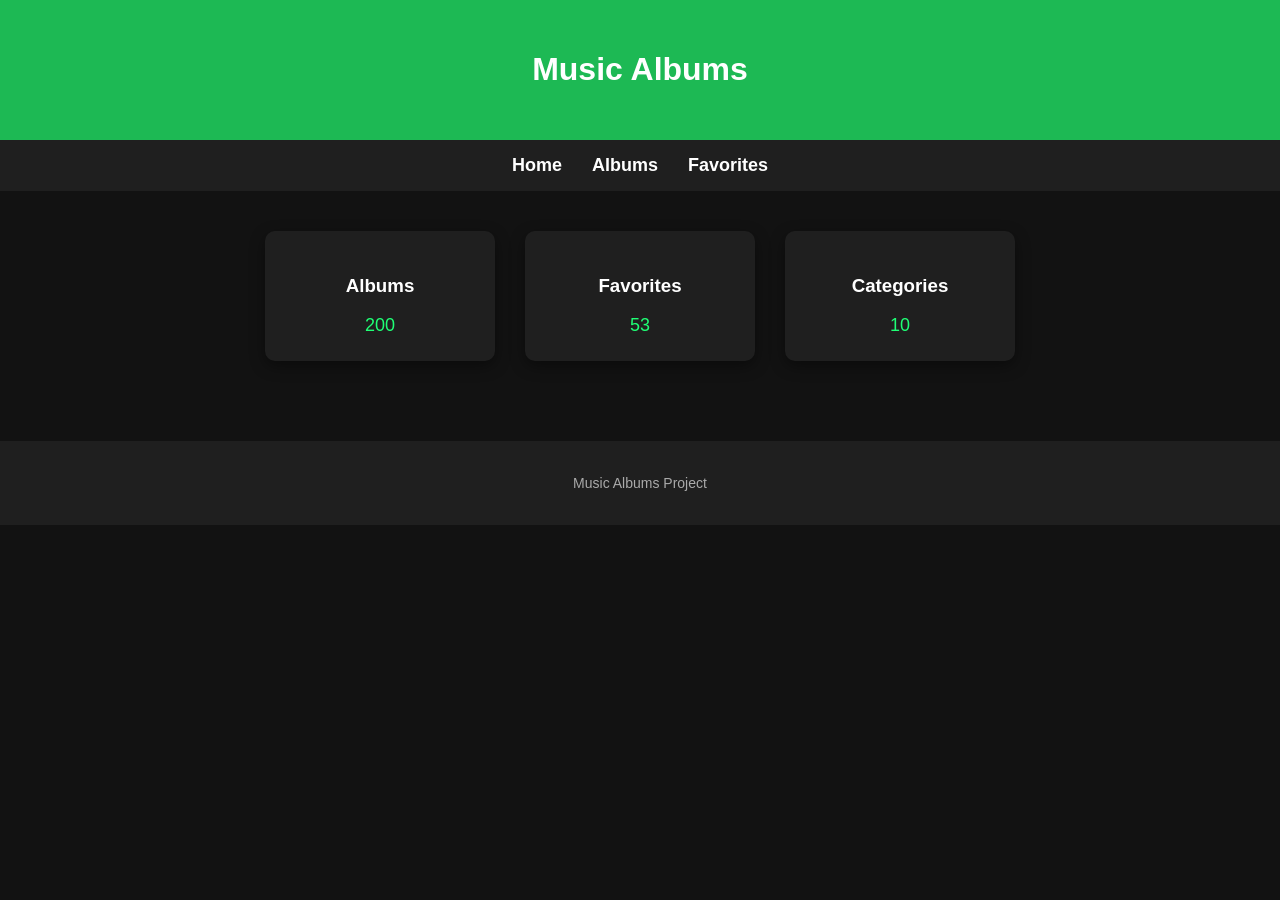
<file: MusicAlbums/MusicAlbums/bin/Debug/net10.0/output/index.html>
<!DOCTYPE html>
<html lang="en">
<head>
    <meta charset="UTF-8">
    <title>Music Albums</title>
    <link rel="stylesheet" href="style.css">
</head>
<body>

<header>
    <h1>Music Albums</h1>
</header>

<nav>
    <a href="index.html">Home</a>
    <a href="items.html">Albums</a>
    <a href="favorites.html">Favorites</a>
</nav>

<main>
    <section>
        
        <div class='stats-container'>
            <div class='stat-box'>
                <h3>Albums</h3>
                <p>200</p>
            </div>
            <div class='stat-box'>
                <h3>Favorites</h3>
                <p>53</p>
            </div>
            <div class='stat-box'>
                <h3>Categories</h3>
                <p>10</p>
            </div>
        </div>
        
    </section>
</main>

<footer>
    <p>Music Albums Project</p>
</footer>

</body>
</html>
</file>
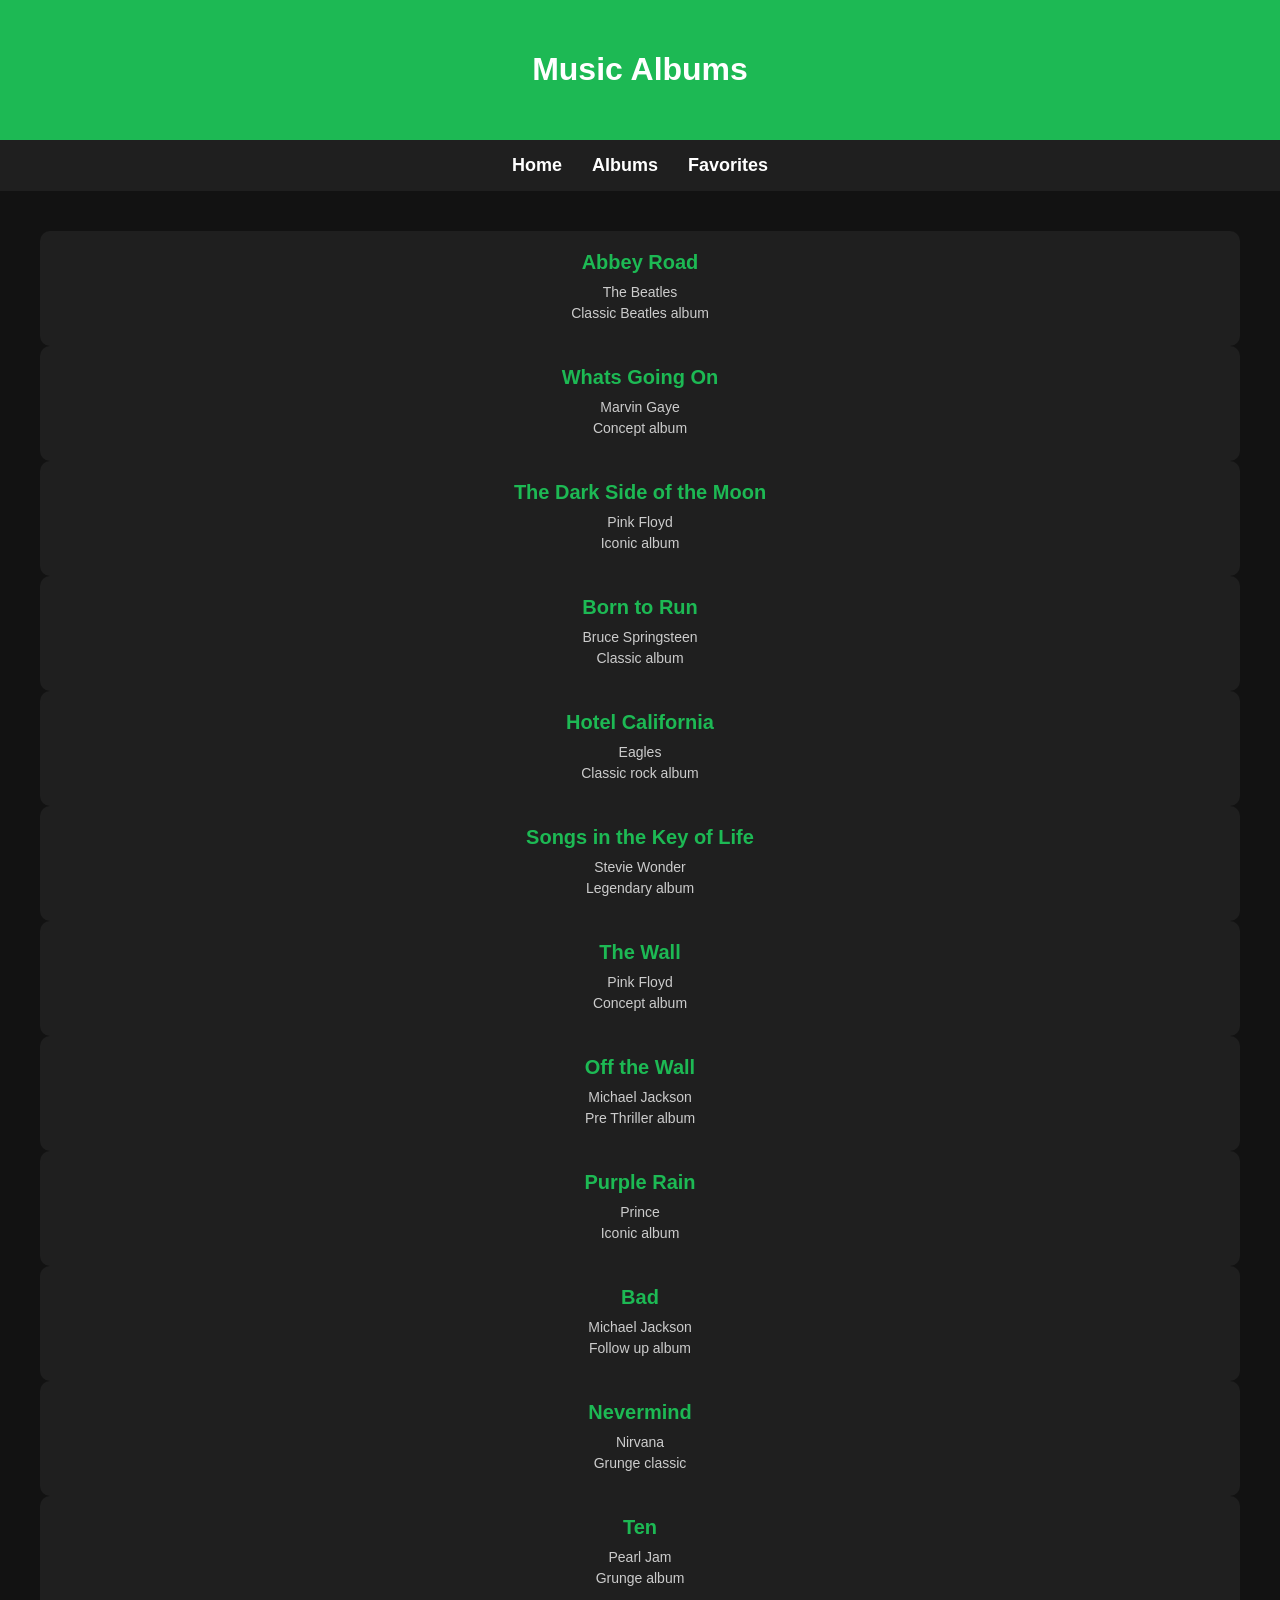
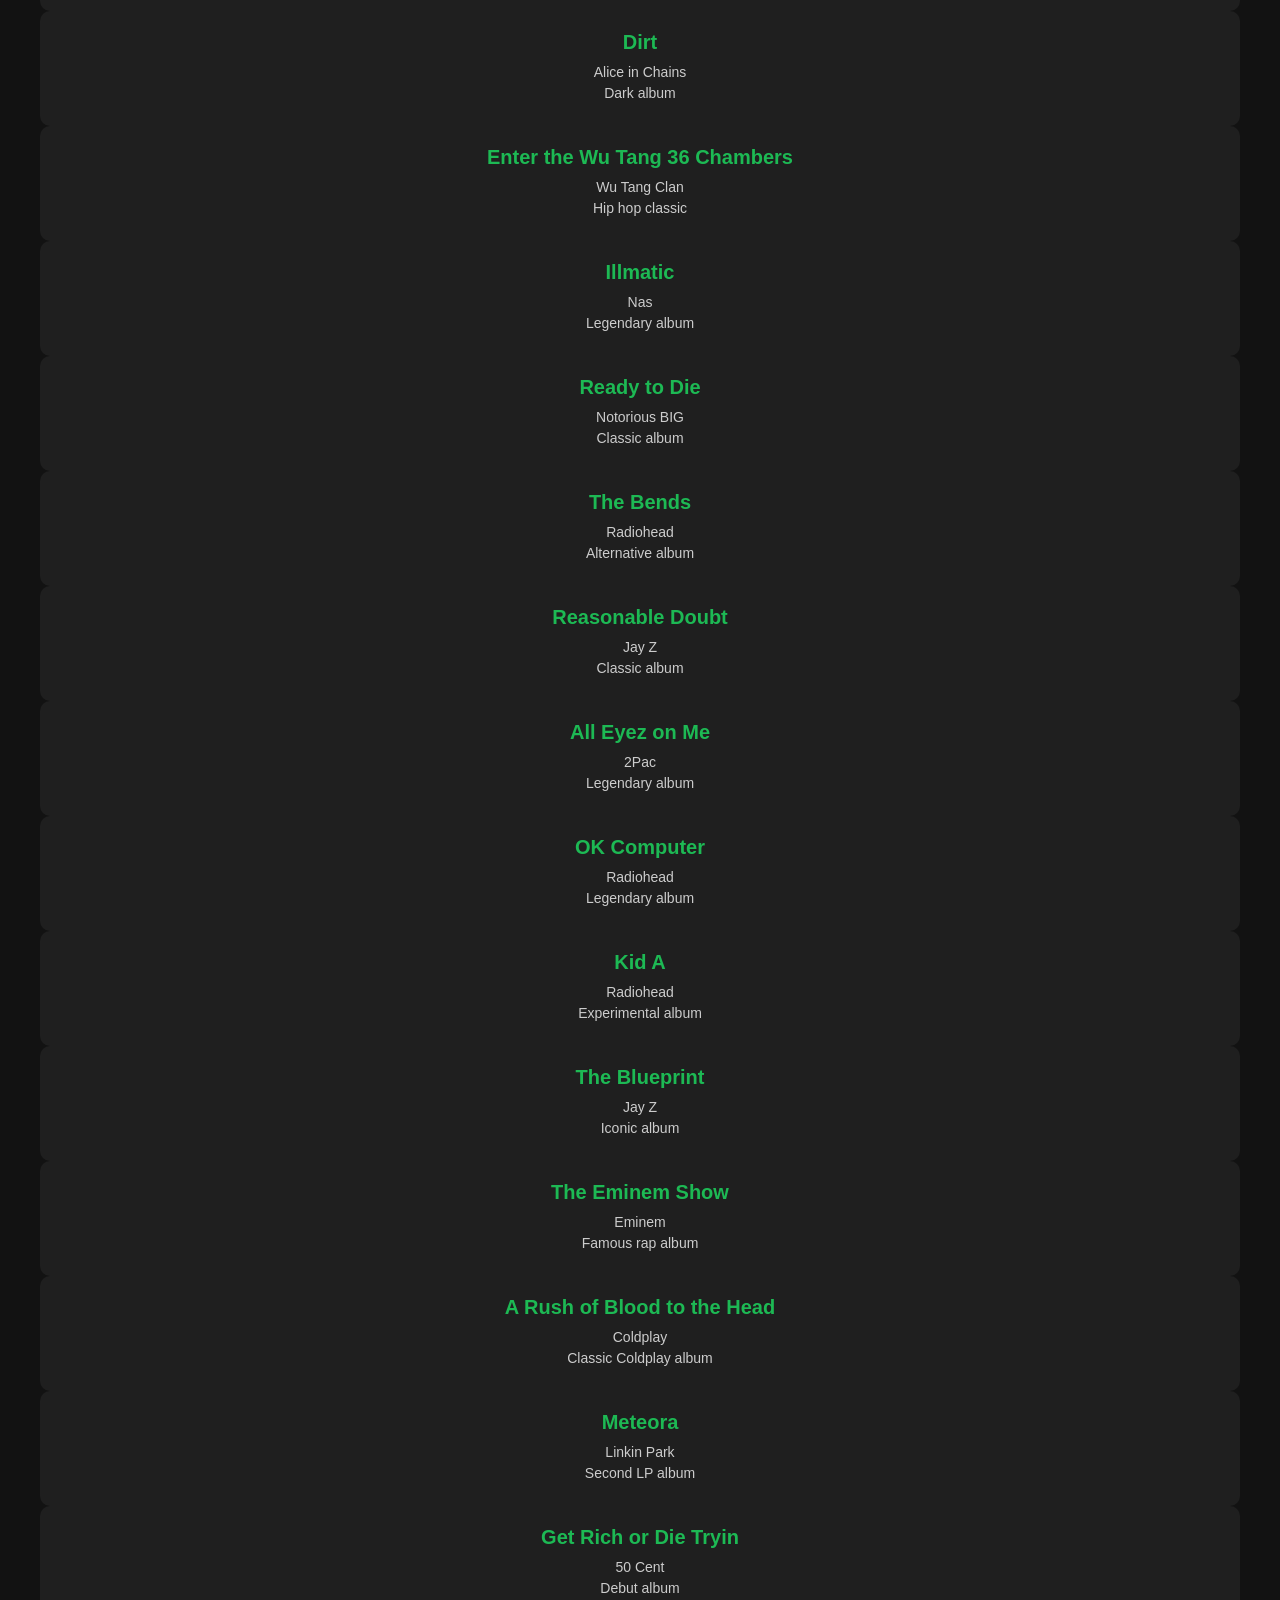
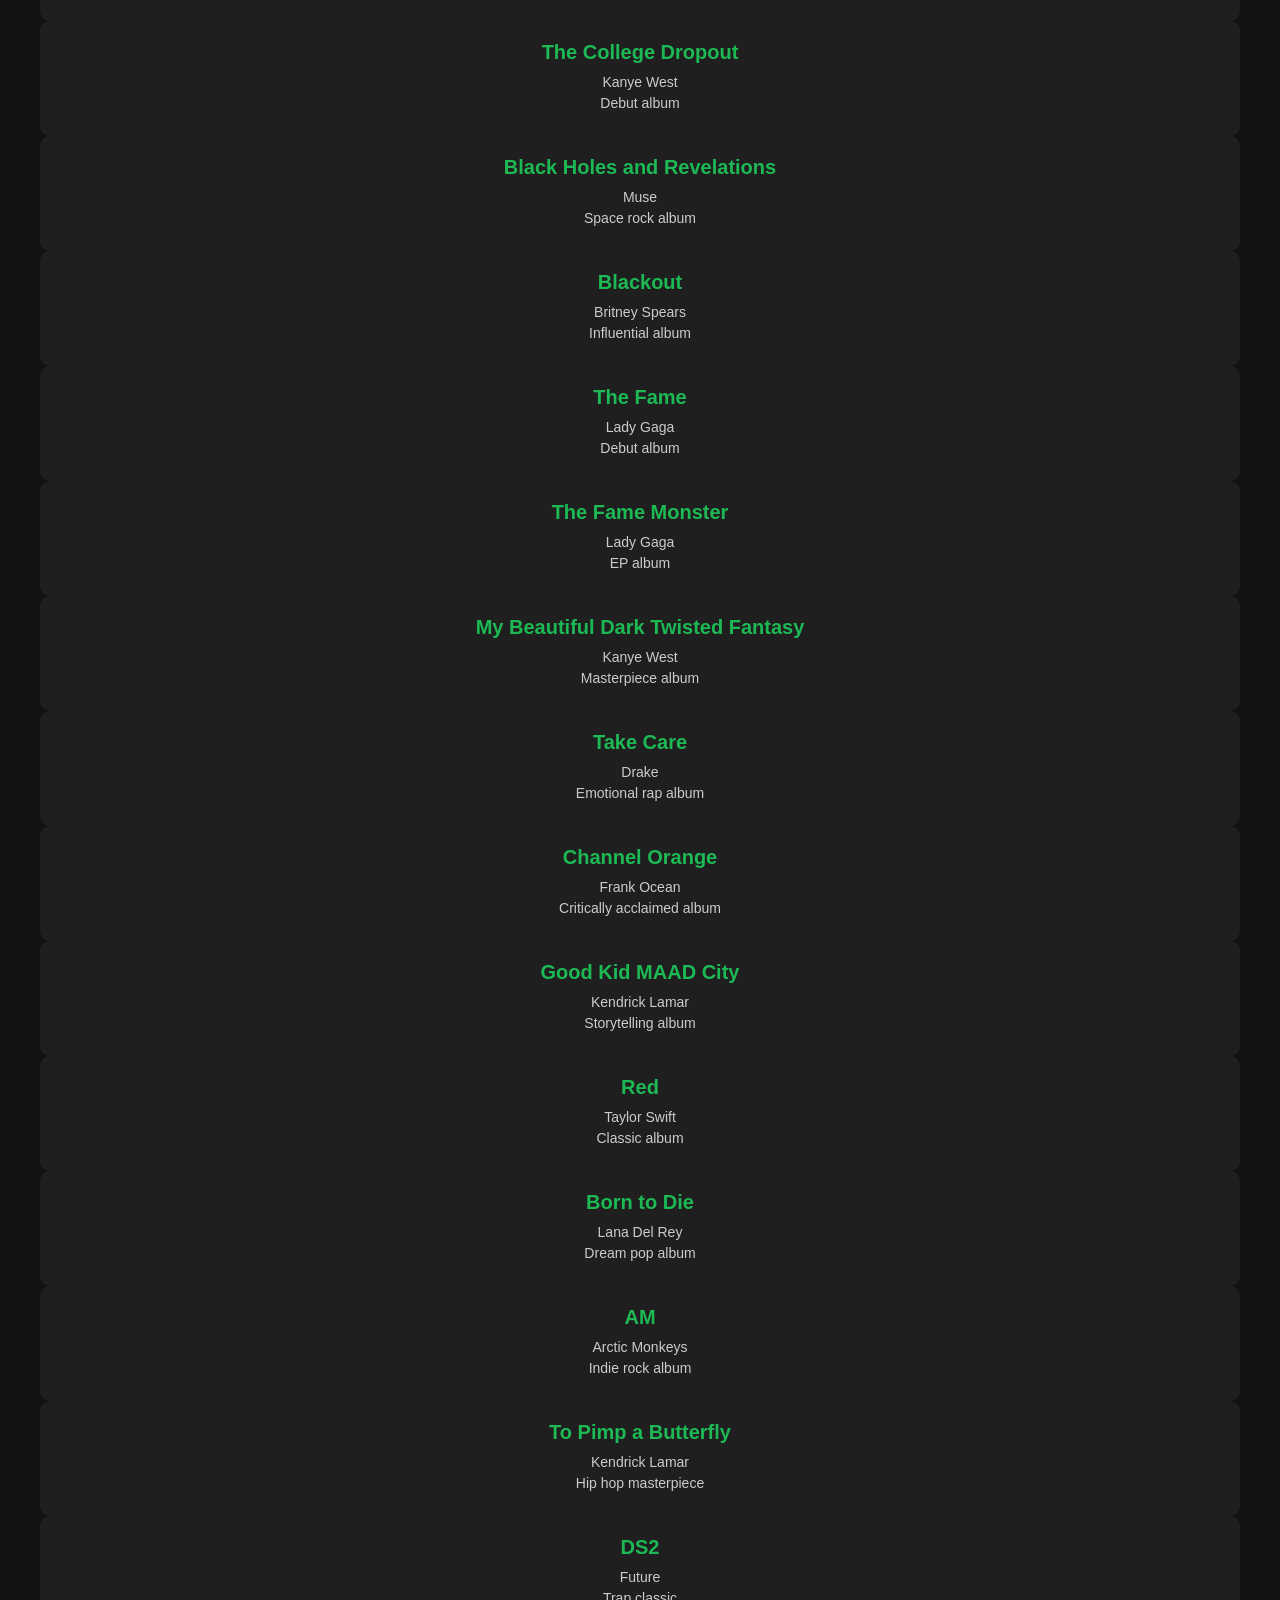
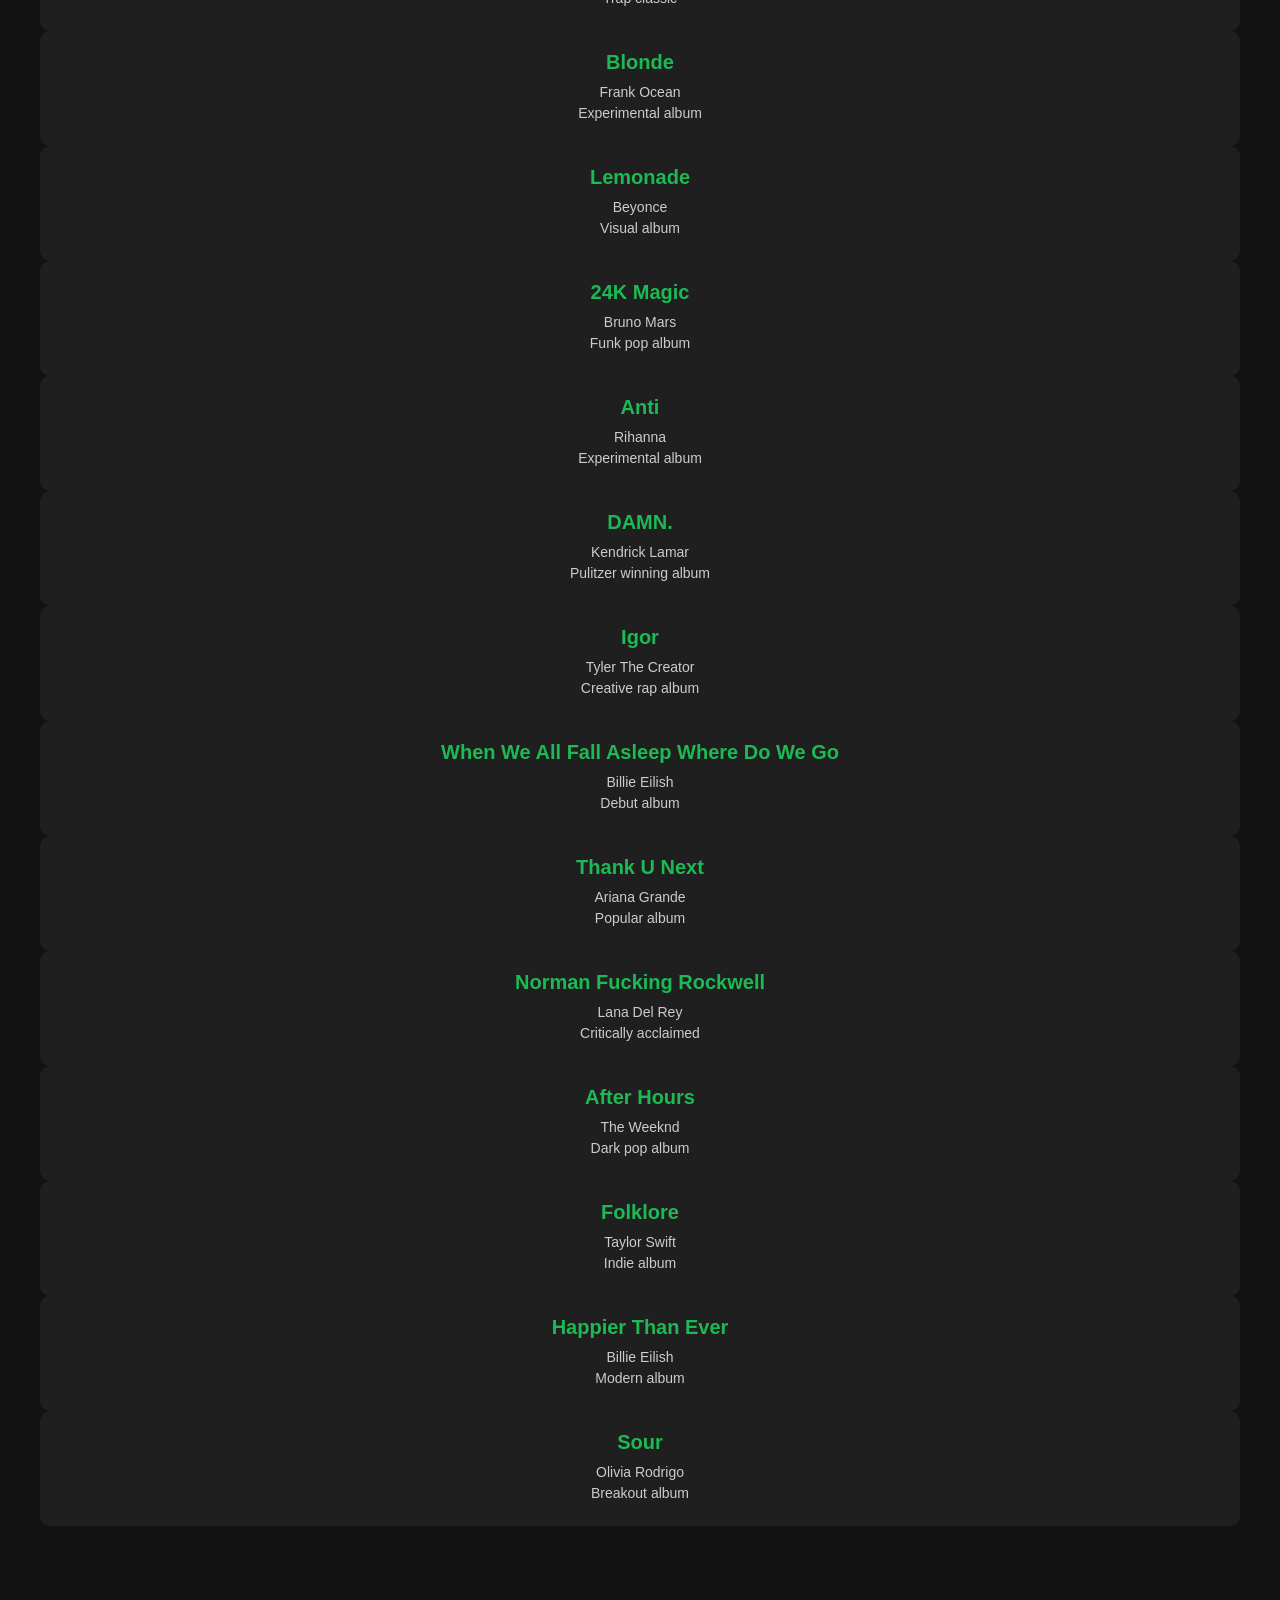
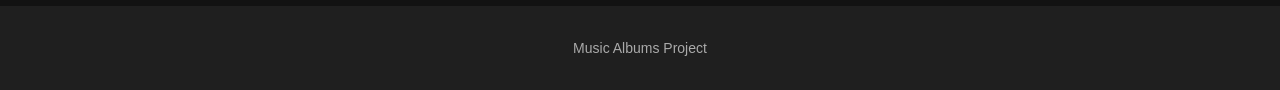
<file: MusicAlbums/MusicAlbums/bin/Debug/net10.0/output/favorites.html>
<!DOCTYPE html>
<html lang="en">
<head>
    <meta charset="UTF-8">
    <title>Favorites</title>
    <link rel="stylesheet" href="style.css">
</head>
<body>

<header>
    <h1>Music Albums</h1>
</header>

<nav>
    <a href="index.html">Home</a>
    <a href="items.html">Albums</a>
    <a href="favorites.html">Favorites</a>
</nav>

<main class='cards'>
    <section>
        <div class='card'><h3>Abbey Road</h3><p>The Beatles</p><p>Classic Beatles album</p></div><div class='card'><h3>Whats Going On</h3><p>Marvin Gaye</p><p>Concept album</p></div><div class='card'><h3>The Dark Side of the Moon</h3><p>Pink Floyd</p><p>Iconic album</p></div><div class='card'><h3>Born to Run</h3><p>Bruce Springsteen</p><p>Classic album</p></div><div class='card'><h3>Hotel California</h3><p>Eagles</p><p>Classic rock album</p></div><div class='card'><h3>Songs in the Key of Life</h3><p>Stevie Wonder</p><p>Legendary album</p></div><div class='card'><h3>The Wall</h3><p>Pink Floyd</p><p>Concept album</p></div><div class='card'><h3>Off the Wall</h3><p>Michael Jackson</p><p>Pre Thriller album</p></div><div class='card'><h3>Purple Rain</h3><p>Prince</p><p>Iconic album</p></div><div class='card'><h3>Bad</h3><p>Michael Jackson</p><p>Follow up album</p></div><div class='card'><h3>Nevermind</h3><p>Nirvana</p><p>Grunge classic</p></div><div class='card'><h3>Ten</h3><p>Pearl Jam</p><p>Grunge album</p></div><div class='card'><h3>Dirt</h3><p>Alice in Chains</p><p>Dark album</p></div><div class='card'><h3>Enter the Wu Tang 36 Chambers</h3><p>Wu Tang Clan</p><p>Hip hop classic</p></div><div class='card'><h3>Illmatic</h3><p>Nas</p><p>Legendary album</p></div><div class='card'><h3>Ready to Die</h3><p>Notorious BIG</p><p>Classic album</p></div><div class='card'><h3>The Bends</h3><p>Radiohead</p><p>Alternative album</p></div><div class='card'><h3>Reasonable Doubt</h3><p>Jay Z</p><p>Classic album</p></div><div class='card'><h3>All Eyez on Me</h3><p>2Pac</p><p>Legendary album</p></div><div class='card'><h3>OK Computer</h3><p>Radiohead</p><p>Legendary album</p></div><div class='card'><h3>Kid A</h3><p>Radiohead</p><p>Experimental album</p></div><div class='card'><h3>The Blueprint</h3><p>Jay Z</p><p>Iconic album</p></div><div class='card'><h3>The Eminem Show</h3><p>Eminem</p><p>Famous rap album</p></div><div class='card'><h3>A Rush of Blood to the Head</h3><p>Coldplay</p><p>Classic Coldplay album</p></div><div class='card'><h3>Meteora</h3><p>Linkin Park</p><p>Second LP album</p></div><div class='card'><h3>Get Rich or Die Tryin</h3><p>50 Cent</p><p>Debut album</p></div><div class='card'><h3>The College Dropout</h3><p>Kanye West</p><p>Debut album</p></div><div class='card'><h3>Black Holes and Revelations</h3><p>Muse</p><p>Space rock album</p></div><div class='card'><h3>Blackout</h3><p>Britney Spears</p><p>Influential album</p></div><div class='card'><h3>The Fame</h3><p>Lady Gaga</p><p>Debut album</p></div><div class='card'><h3>The Fame Monster</h3><p>Lady Gaga</p><p>EP album</p></div><div class='card'><h3>My Beautiful Dark Twisted Fantasy</h3><p>Kanye West</p><p>Masterpiece album</p></div><div class='card'><h3>Take Care</h3><p>Drake</p><p>Emotional rap album</p></div><div class='card'><h3>Channel Orange</h3><p>Frank Ocean</p><p>Critically acclaimed album</p></div><div class='card'><h3>Good Kid MAAD City</h3><p>Kendrick Lamar</p><p>Storytelling album</p></div><div class='card'><h3>Red</h3><p>Taylor Swift</p><p>Classic album</p></div><div class='card'><h3>Born to Die</h3><p>Lana Del Rey</p><p>Dream pop album</p></div><div class='card'><h3>AM</h3><p>Arctic Monkeys</p><p>Indie rock album</p></div><div class='card'><h3>To Pimp a Butterfly</h3><p>Kendrick Lamar</p><p>Hip hop masterpiece</p></div><div class='card'><h3>DS2</h3><p>Future</p><p>Trap classic</p></div><div class='card'><h3>Blonde</h3><p>Frank Ocean</p><p>Experimental album</p></div><div class='card'><h3>Lemonade</h3><p>Beyonce</p><p>Visual album</p></div><div class='card'><h3>24K Magic</h3><p>Bruno Mars</p><p>Funk pop album</p></div><div class='card'><h3>Anti</h3><p>Rihanna</p><p>Experimental album</p></div><div class='card'><h3>DAMN.</h3><p>Kendrick Lamar</p><p>Pulitzer winning album</p></div><div class='card'><h3>Igor</h3><p>Tyler The Creator</p><p>Creative rap album</p></div><div class='card'><h3>When We All Fall Asleep Where Do We Go</h3><p>Billie Eilish</p><p>Debut album</p></div><div class='card'><h3>Thank U Next</h3><p>Ariana Grande</p><p>Popular album</p></div><div class='card'><h3>Norman Fucking Rockwell</h3><p>Lana Del Rey</p><p>Critically acclaimed</p></div><div class='card'><h3>After Hours</h3><p>The Weeknd</p><p>Dark pop album</p></div><div class='card'><h3>Folklore</h3><p>Taylor Swift</p><p>Indie album</p></div><div class='card'><h3>Happier Than Ever</h3><p>Billie Eilish</p><p>Modern album</p></div><div class='card'><h3>Sour</h3><p>Olivia Rodrigo</p><p>Breakout album</p></div>
    </section>
</main>

<footer>
    <p>Music Albums Project</p>
</footer>

</body>
</html>
</file>
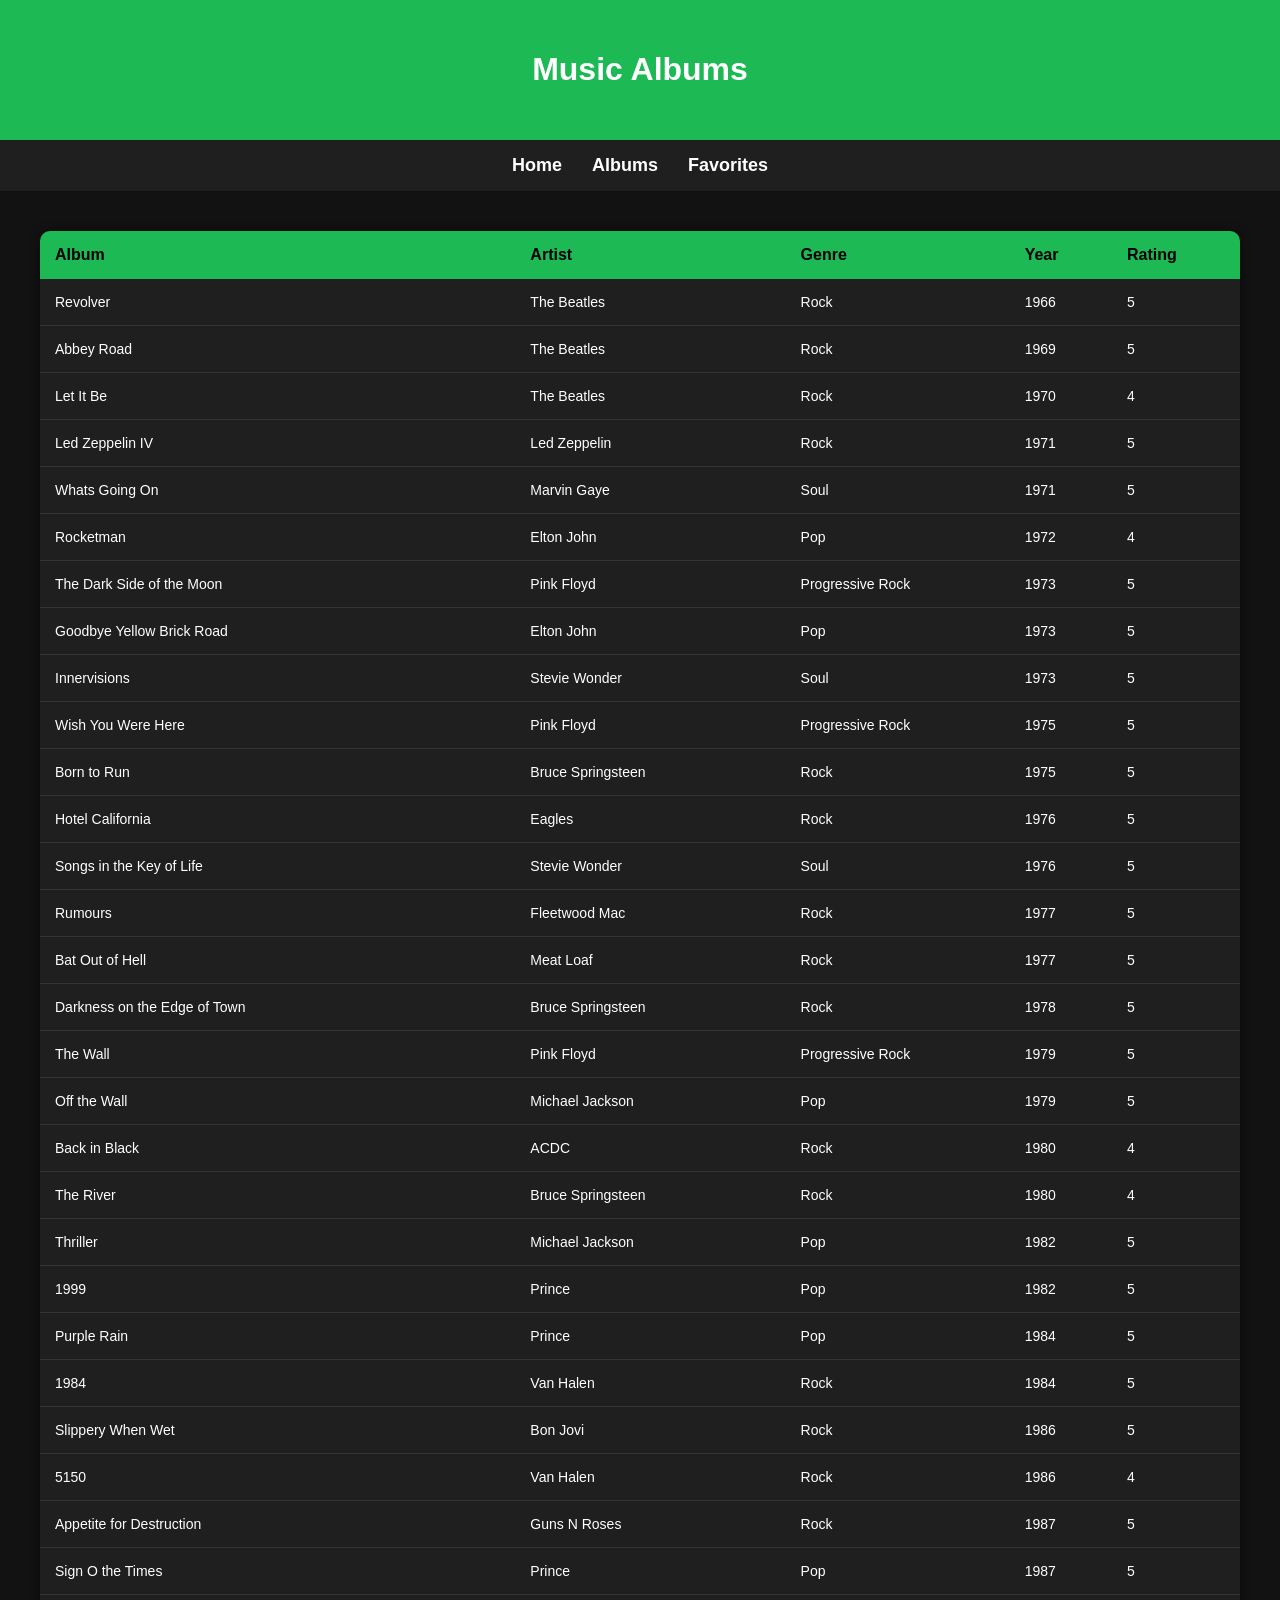
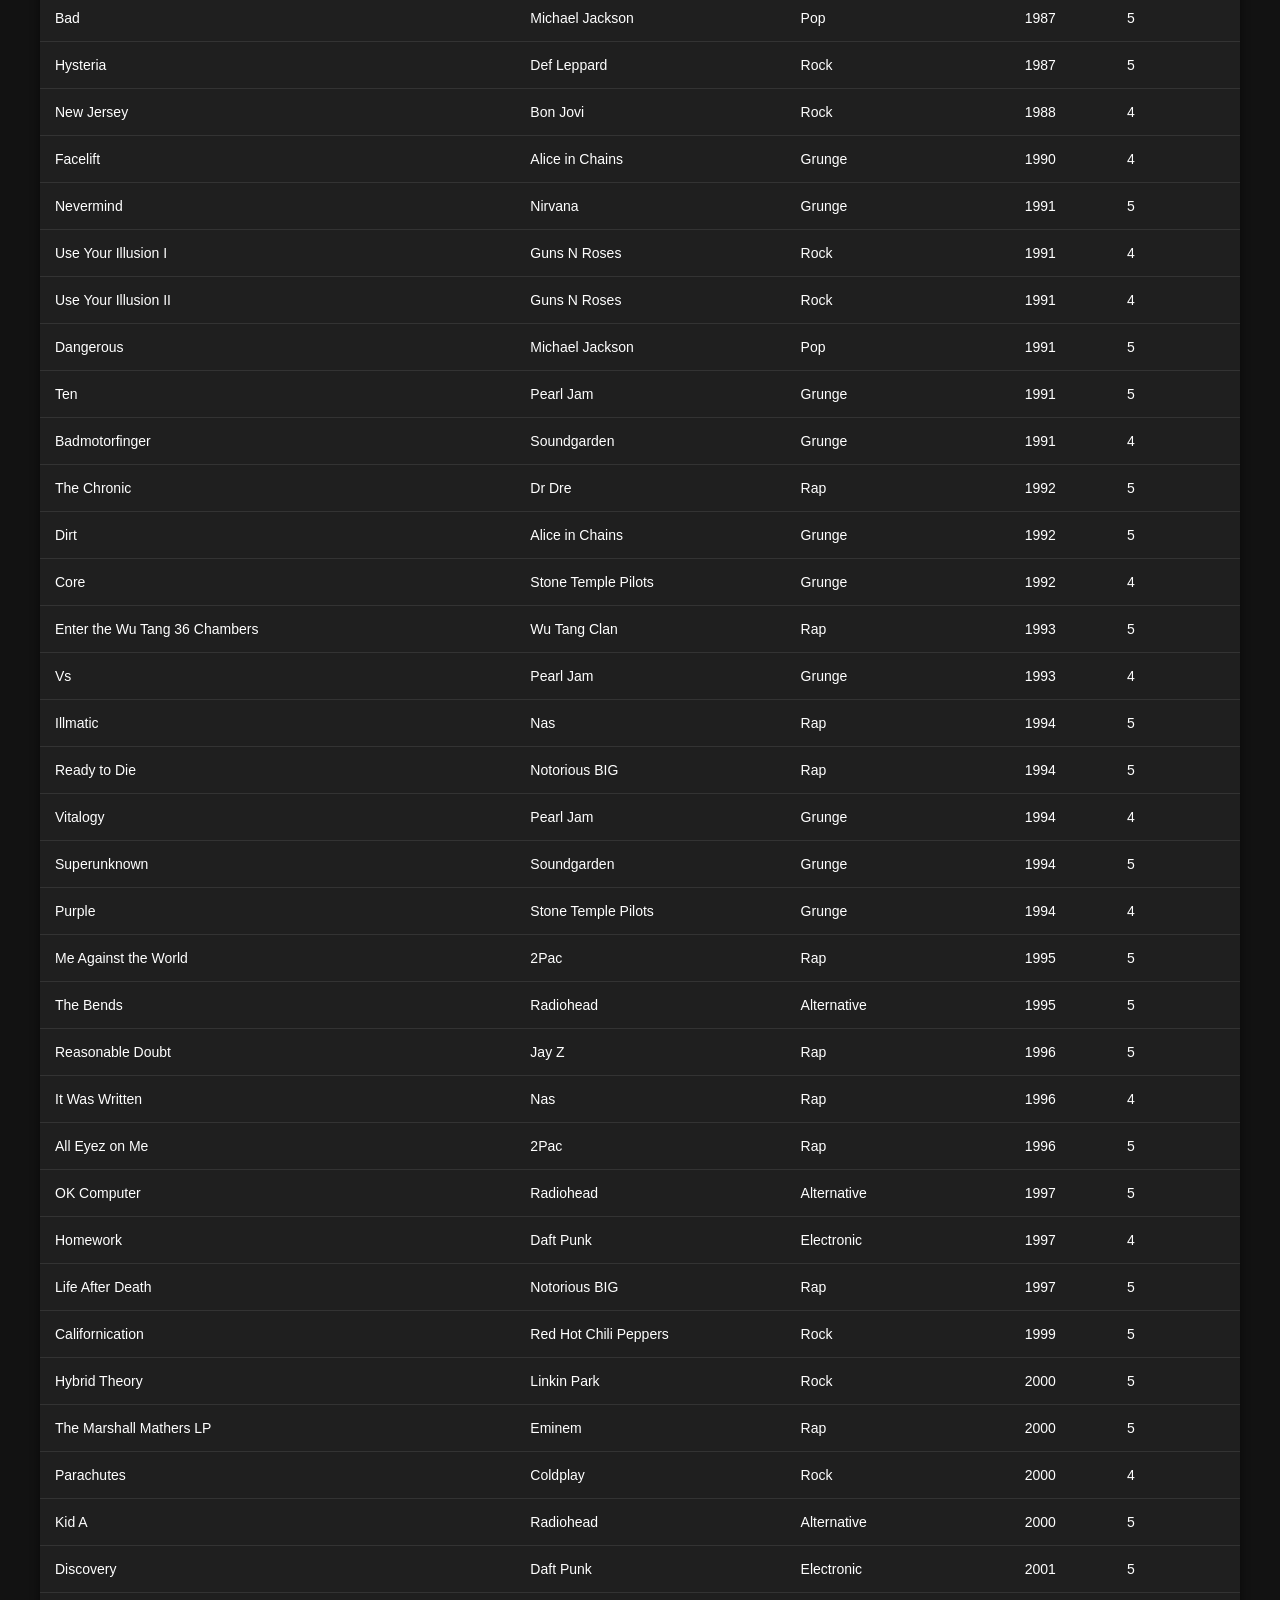
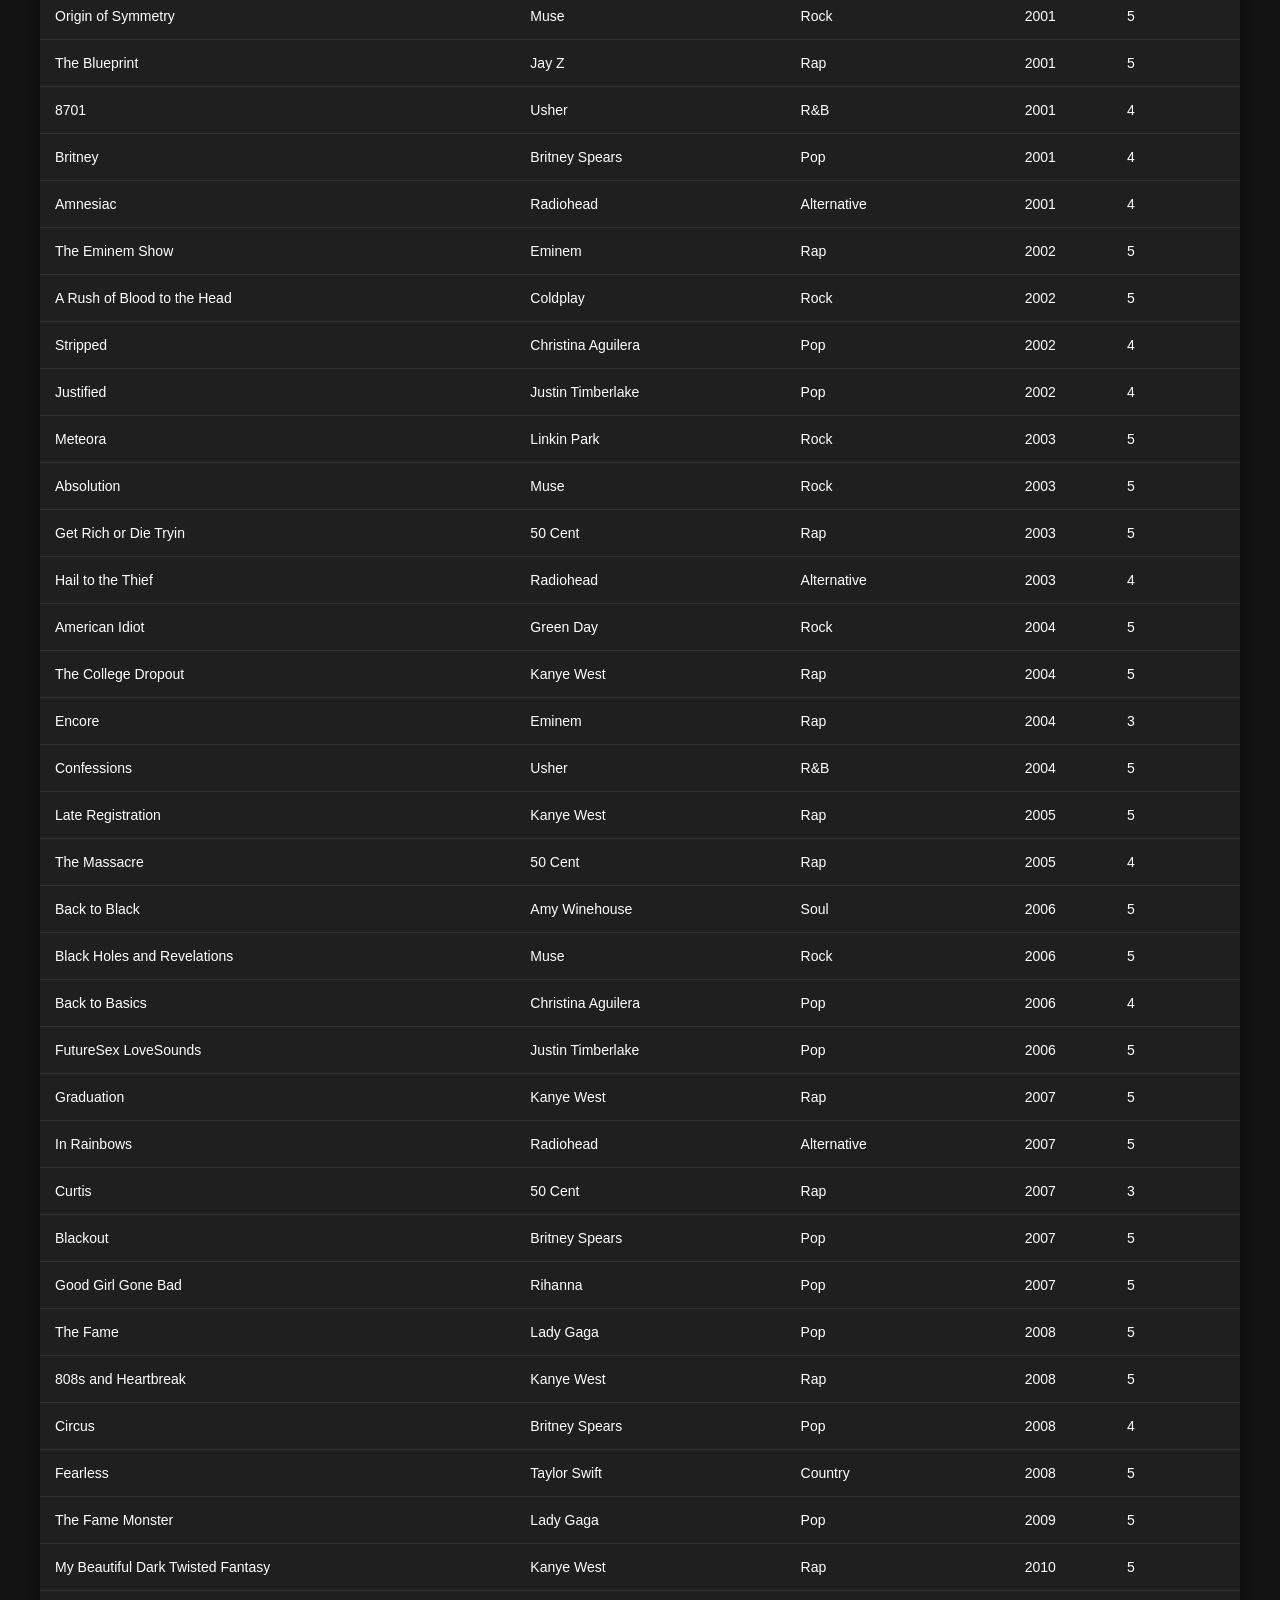
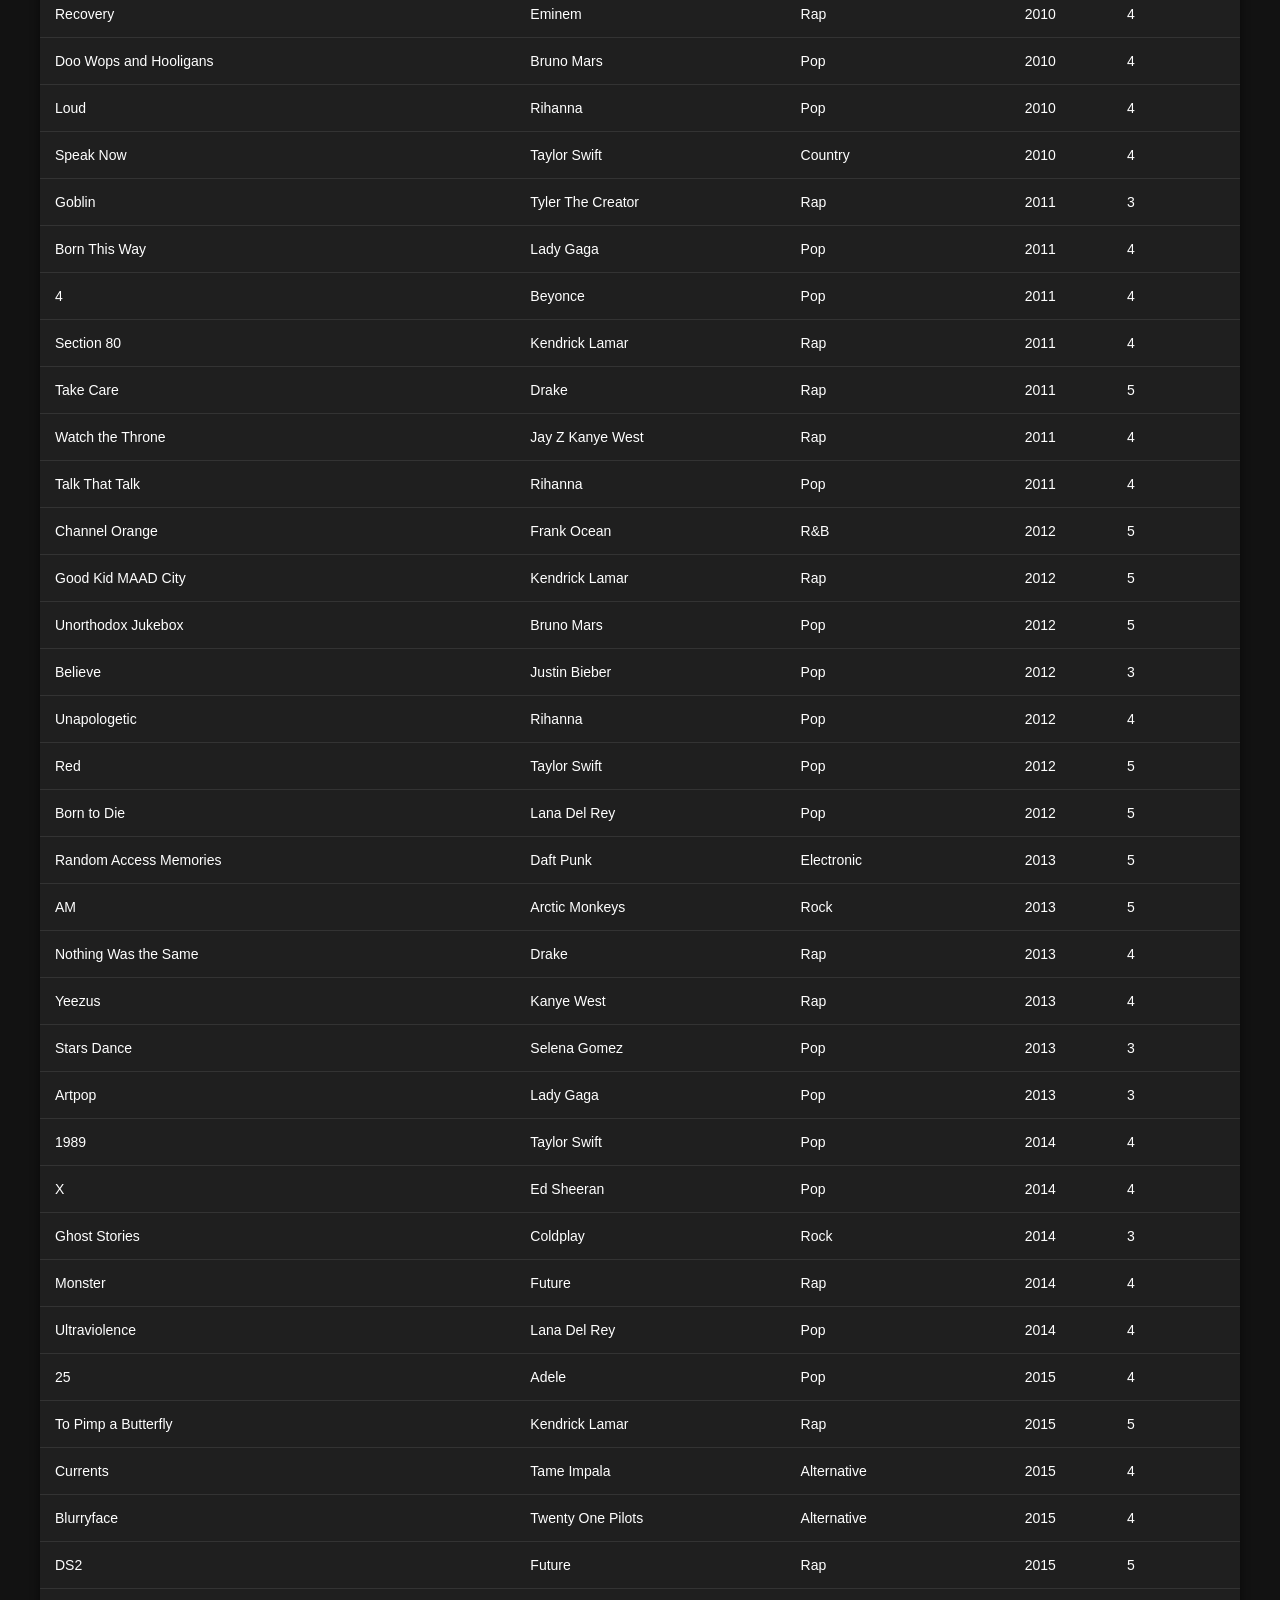
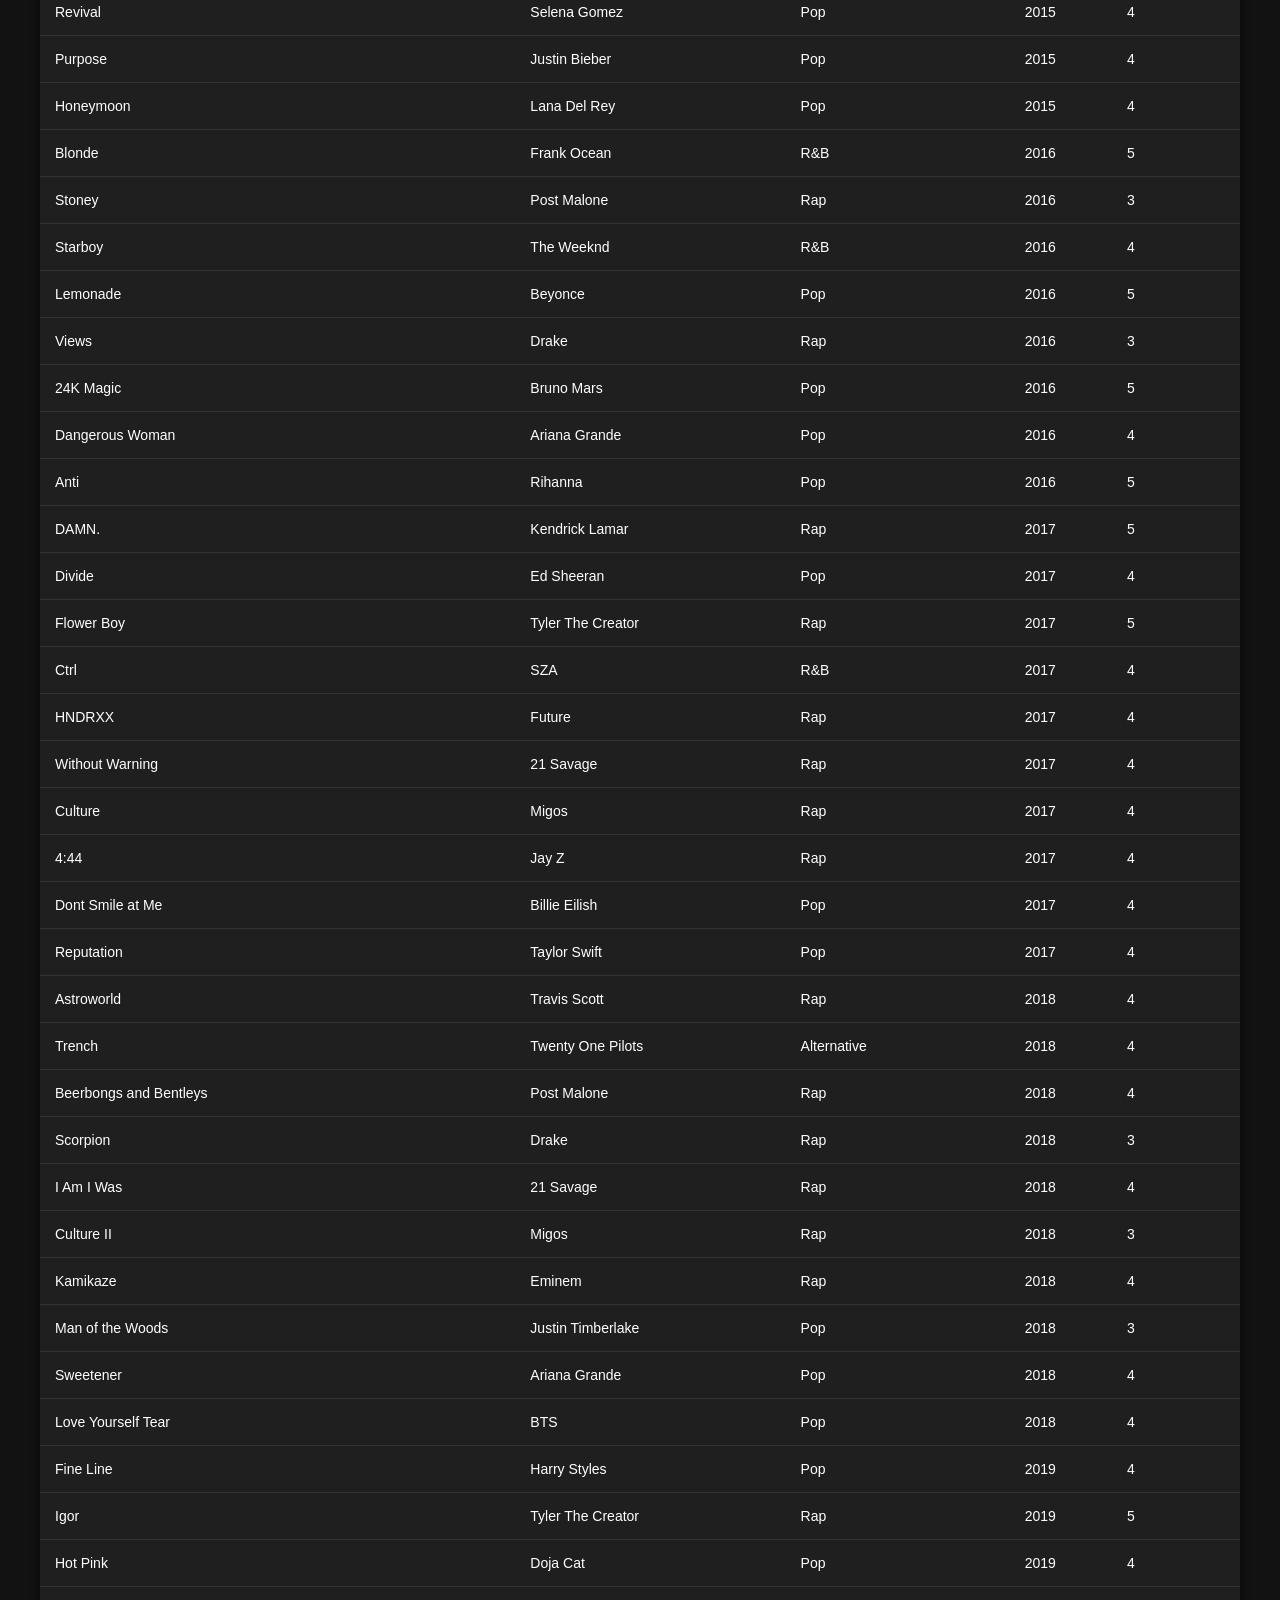
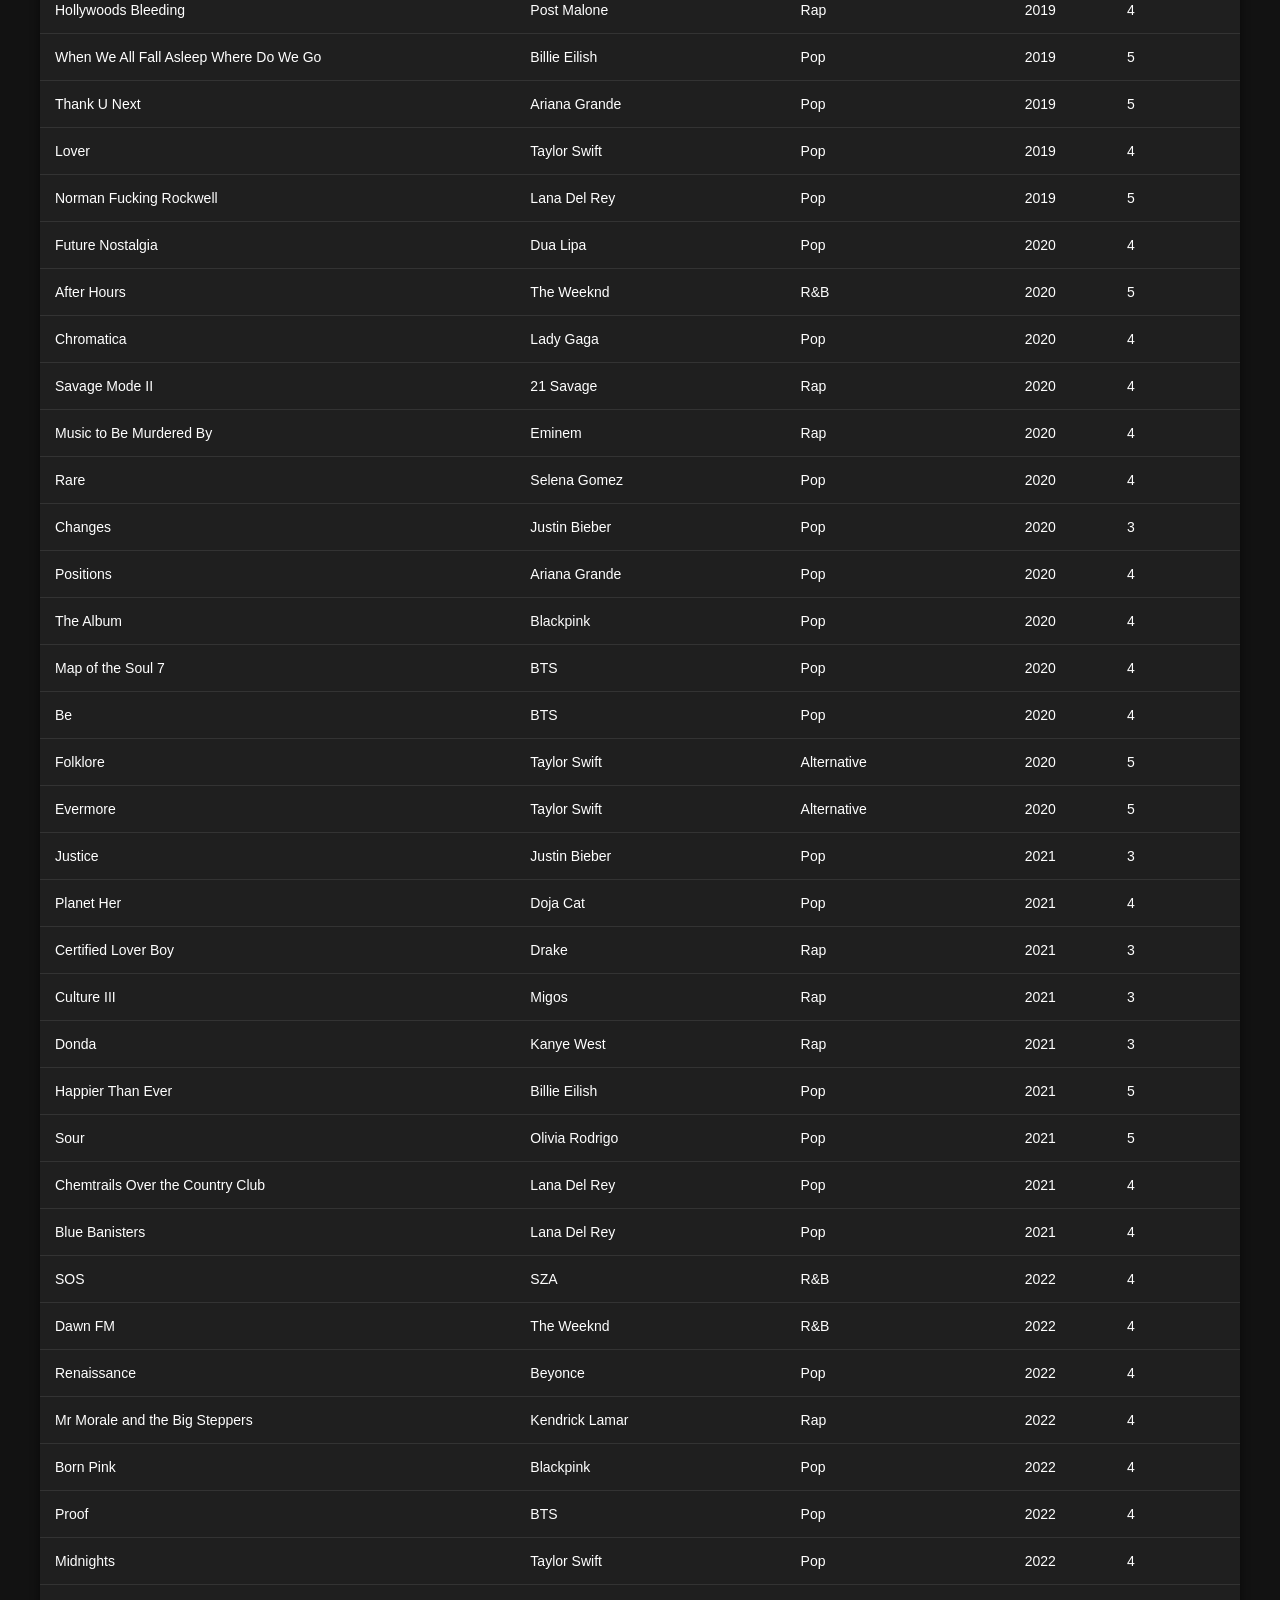
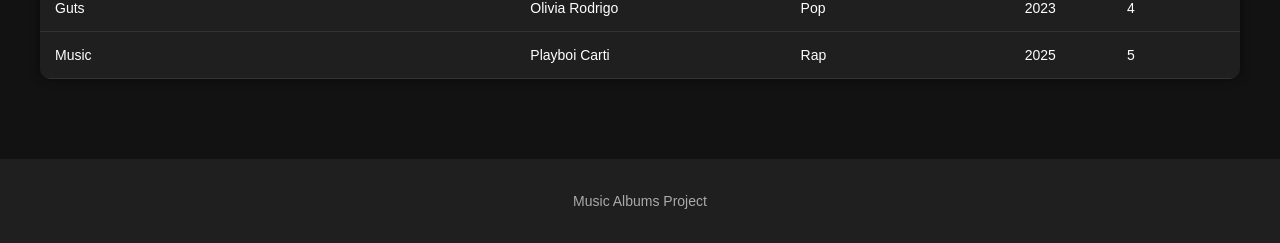
<file: MusicAlbums/MusicAlbums/bin/Debug/net10.0/output/items.html>
<!DOCTYPE html>
<html lang="en">
<head>
    <meta charset="UTF-8">
    <title>All Albums</title>
    <link rel="stylesheet" href="style.css">
</head>
<body>

<header>
    <h1>Music Albums</h1>
</header>

<nav>
    <a href="index.html">Home</a>
    <a href="items.html">Albums</a>
    <a href="favorites.html">Favorites</a>
</nav>

<main>
    <section>
        
    <table>
        <thead>
            <tr>
                <th>Album</th>
                <th>Artist</th>
                <th>Genre</th>
                <th>Year</th>
                <th>Rating</th>
            </tr>
        </thead>
        <tbody>
            <tr><td>Revolver</td><td>The Beatles</td><td>Rock</td><td>1966</td><td>5</td></tr><tr><td>Abbey Road</td><td>The Beatles</td><td>Rock</td><td>1969</td><td>5</td></tr><tr><td>Let It Be</td><td>The Beatles</td><td>Rock</td><td>1970</td><td>4</td></tr><tr><td>Led Zeppelin IV</td><td>Led Zeppelin</td><td>Rock</td><td>1971</td><td>5</td></tr><tr><td>Whats Going On</td><td>Marvin Gaye</td><td>Soul</td><td>1971</td><td>5</td></tr><tr><td>Rocketman</td><td>Elton John</td><td>Pop</td><td>1972</td><td>4</td></tr><tr><td>The Dark Side of the Moon</td><td>Pink Floyd</td><td>Progressive Rock</td><td>1973</td><td>5</td></tr><tr><td>Goodbye Yellow Brick Road</td><td>Elton John</td><td>Pop</td><td>1973</td><td>5</td></tr><tr><td>Innervisions</td><td>Stevie Wonder</td><td>Soul</td><td>1973</td><td>5</td></tr><tr><td>Wish You Were Here</td><td>Pink Floyd</td><td>Progressive Rock</td><td>1975</td><td>5</td></tr><tr><td>Born to Run</td><td>Bruce Springsteen</td><td>Rock</td><td>1975</td><td>5</td></tr><tr><td>Hotel California</td><td>Eagles</td><td>Rock</td><td>1976</td><td>5</td></tr><tr><td>Songs in the Key of Life</td><td>Stevie Wonder</td><td>Soul</td><td>1976</td><td>5</td></tr><tr><td>Rumours</td><td>Fleetwood Mac</td><td>Rock</td><td>1977</td><td>5</td></tr><tr><td>Bat Out of Hell</td><td>Meat Loaf</td><td>Rock</td><td>1977</td><td>5</td></tr><tr><td>Darkness on the Edge of Town</td><td>Bruce Springsteen</td><td>Rock</td><td>1978</td><td>5</td></tr><tr><td>The Wall</td><td>Pink Floyd</td><td>Progressive Rock</td><td>1979</td><td>5</td></tr><tr><td>Off the Wall</td><td>Michael Jackson</td><td>Pop</td><td>1979</td><td>5</td></tr><tr><td>Back in Black</td><td>ACDC</td><td>Rock</td><td>1980</td><td>4</td></tr><tr><td>The River</td><td>Bruce Springsteen</td><td>Rock</td><td>1980</td><td>4</td></tr><tr><td>Thriller</td><td>Michael Jackson</td><td>Pop</td><td>1982</td><td>5</td></tr><tr><td>1999</td><td>Prince</td><td>Pop</td><td>1982</td><td>5</td></tr><tr><td>Purple Rain</td><td>Prince</td><td>Pop</td><td>1984</td><td>5</td></tr><tr><td>1984</td><td>Van Halen</td><td>Rock</td><td>1984</td><td>5</td></tr><tr><td>Slippery When Wet</td><td>Bon Jovi</td><td>Rock</td><td>1986</td><td>5</td></tr><tr><td>5150</td><td>Van Halen</td><td>Rock</td><td>1986</td><td>4</td></tr><tr><td>Appetite for Destruction</td><td>Guns N Roses</td><td>Rock</td><td>1987</td><td>5</td></tr><tr><td>Sign O the Times</td><td>Prince</td><td>Pop</td><td>1987</td><td>5</td></tr><tr><td>Bad</td><td>Michael Jackson</td><td>Pop</td><td>1987</td><td>5</td></tr><tr><td>Hysteria</td><td>Def Leppard</td><td>Rock</td><td>1987</td><td>5</td></tr><tr><td>New Jersey</td><td>Bon Jovi</td><td>Rock</td><td>1988</td><td>4</td></tr><tr><td>Facelift</td><td>Alice in Chains</td><td>Grunge</td><td>1990</td><td>4</td></tr><tr><td>Nevermind</td><td>Nirvana</td><td>Grunge</td><td>1991</td><td>5</td></tr><tr><td>Use Your Illusion I</td><td>Guns N Roses</td><td>Rock</td><td>1991</td><td>4</td></tr><tr><td>Use Your Illusion II</td><td>Guns N Roses</td><td>Rock</td><td>1991</td><td>4</td></tr><tr><td>Dangerous</td><td>Michael Jackson</td><td>Pop</td><td>1991</td><td>5</td></tr><tr><td>Ten</td><td>Pearl Jam</td><td>Grunge</td><td>1991</td><td>5</td></tr><tr><td>Badmotorfinger</td><td>Soundgarden</td><td>Grunge</td><td>1991</td><td>4</td></tr><tr><td>The Chronic</td><td>Dr Dre</td><td>Rap</td><td>1992</td><td>5</td></tr><tr><td>Dirt</td><td>Alice in Chains</td><td>Grunge</td><td>1992</td><td>5</td></tr><tr><td>Core</td><td>Stone Temple Pilots</td><td>Grunge</td><td>1992</td><td>4</td></tr><tr><td>Enter the Wu Tang 36 Chambers</td><td>Wu Tang Clan</td><td>Rap</td><td>1993</td><td>5</td></tr><tr><td>Vs</td><td>Pearl Jam</td><td>Grunge</td><td>1993</td><td>4</td></tr><tr><td>Illmatic</td><td>Nas</td><td>Rap</td><td>1994</td><td>5</td></tr><tr><td>Ready to Die</td><td>Notorious BIG</td><td>Rap</td><td>1994</td><td>5</td></tr><tr><td>Vitalogy</td><td>Pearl Jam</td><td>Grunge</td><td>1994</td><td>4</td></tr><tr><td>Superunknown</td><td>Soundgarden</td><td>Grunge</td><td>1994</td><td>5</td></tr><tr><td>Purple</td><td>Stone Temple Pilots</td><td>Grunge</td><td>1994</td><td>4</td></tr><tr><td>Me Against the World</td><td>2Pac</td><td>Rap</td><td>1995</td><td>5</td></tr><tr><td>The Bends</td><td>Radiohead</td><td>Alternative</td><td>1995</td><td>5</td></tr><tr><td>Reasonable Doubt</td><td>Jay Z</td><td>Rap</td><td>1996</td><td>5</td></tr><tr><td>It Was Written</td><td>Nas</td><td>Rap</td><td>1996</td><td>4</td></tr><tr><td>All Eyez on Me</td><td>2Pac</td><td>Rap</td><td>1996</td><td>5</td></tr><tr><td>OK Computer</td><td>Radiohead</td><td>Alternative</td><td>1997</td><td>5</td></tr><tr><td>Homework</td><td>Daft Punk</td><td>Electronic</td><td>1997</td><td>4</td></tr><tr><td>Life After Death</td><td>Notorious BIG</td><td>Rap</td><td>1997</td><td>5</td></tr><tr><td>Californication</td><td>Red Hot Chili Peppers</td><td>Rock</td><td>1999</td><td>5</td></tr><tr><td>Hybrid Theory</td><td>Linkin Park</td><td>Rock</td><td>2000</td><td>5</td></tr><tr><td>The Marshall Mathers LP</td><td>Eminem</td><td>Rap</td><td>2000</td><td>5</td></tr><tr><td>Parachutes</td><td>Coldplay</td><td>Rock</td><td>2000</td><td>4</td></tr><tr><td>Kid A</td><td>Radiohead</td><td>Alternative</td><td>2000</td><td>5</td></tr><tr><td>Discovery</td><td>Daft Punk</td><td>Electronic</td><td>2001</td><td>5</td></tr><tr><td>Origin of Symmetry</td><td>Muse</td><td>Rock</td><td>2001</td><td>5</td></tr><tr><td>The Blueprint</td><td>Jay Z</td><td>Rap</td><td>2001</td><td>5</td></tr><tr><td>8701</td><td>Usher</td><td>R&B</td><td>2001</td><td>4</td></tr><tr><td>Britney</td><td>Britney Spears</td><td>Pop</td><td>2001</td><td>4</td></tr><tr><td>Amnesiac</td><td>Radiohead</td><td>Alternative</td><td>2001</td><td>4</td></tr><tr><td>The Eminem Show</td><td>Eminem</td><td>Rap</td><td>2002</td><td>5</td></tr><tr><td>A Rush of Blood to the Head</td><td>Coldplay</td><td>Rock</td><td>2002</td><td>5</td></tr><tr><td>Stripped</td><td>Christina Aguilera</td><td>Pop</td><td>2002</td><td>4</td></tr><tr><td>Justified</td><td>Justin Timberlake</td><td>Pop</td><td>2002</td><td>4</td></tr><tr><td>Meteora</td><td>Linkin Park</td><td>Rock</td><td>2003</td><td>5</td></tr><tr><td>Absolution</td><td>Muse</td><td>Rock</td><td>2003</td><td>5</td></tr><tr><td>Get Rich or Die Tryin</td><td>50 Cent</td><td>Rap</td><td>2003</td><td>5</td></tr><tr><td>Hail to the Thief</td><td>Radiohead</td><td>Alternative</td><td>2003</td><td>4</td></tr><tr><td>American Idiot</td><td>Green Day</td><td>Rock</td><td>2004</td><td>5</td></tr><tr><td>The College Dropout</td><td>Kanye West</td><td>Rap</td><td>2004</td><td>5</td></tr><tr><td>Encore</td><td>Eminem</td><td>Rap</td><td>2004</td><td>3</td></tr><tr><td>Confessions</td><td>Usher</td><td>R&B</td><td>2004</td><td>5</td></tr><tr><td>Late Registration</td><td>Kanye West</td><td>Rap</td><td>2005</td><td>5</td></tr><tr><td>The Massacre</td><td>50 Cent</td><td>Rap</td><td>2005</td><td>4</td></tr><tr><td>Back to Black</td><td>Amy Winehouse</td><td>Soul</td><td>2006</td><td>5</td></tr><tr><td>Black Holes and Revelations</td><td>Muse</td><td>Rock</td><td>2006</td><td>5</td></tr><tr><td>Back to Basics</td><td>Christina Aguilera</td><td>Pop</td><td>2006</td><td>4</td></tr><tr><td>FutureSex LoveSounds</td><td>Justin Timberlake</td><td>Pop</td><td>2006</td><td>5</td></tr><tr><td>Graduation</td><td>Kanye West</td><td>Rap</td><td>2007</td><td>5</td></tr><tr><td>In Rainbows</td><td>Radiohead</td><td>Alternative</td><td>2007</td><td>5</td></tr><tr><td>Curtis</td><td>50 Cent</td><td>Rap</td><td>2007</td><td>3</td></tr><tr><td>Blackout</td><td>Britney Spears</td><td>Pop</td><td>2007</td><td>5</td></tr><tr><td>Good Girl Gone Bad</td><td>Rihanna</td><td>Pop</td><td>2007</td><td>5</td></tr><tr><td>The Fame</td><td>Lady Gaga</td><td>Pop</td><td>2008</td><td>5</td></tr><tr><td>808s and Heartbreak</td><td>Kanye West</td><td>Rap</td><td>2008</td><td>5</td></tr><tr><td>Circus</td><td>Britney Spears</td><td>Pop</td><td>2008</td><td>4</td></tr><tr><td>Fearless</td><td>Taylor Swift</td><td>Country</td><td>2008</td><td>5</td></tr><tr><td>The Fame Monster</td><td>Lady Gaga</td><td>Pop</td><td>2009</td><td>5</td></tr><tr><td>My Beautiful Dark Twisted Fantasy</td><td>Kanye West</td><td>Rap</td><td>2010</td><td>5</td></tr><tr><td>Recovery</td><td>Eminem</td><td>Rap</td><td>2010</td><td>4</td></tr><tr><td>Doo Wops and Hooligans</td><td>Bruno Mars</td><td>Pop</td><td>2010</td><td>4</td></tr><tr><td>Loud</td><td>Rihanna</td><td>Pop</td><td>2010</td><td>4</td></tr><tr><td>Speak Now</td><td>Taylor Swift</td><td>Country</td><td>2010</td><td>4</td></tr><tr><td>Goblin</td><td>Tyler The Creator</td><td>Rap</td><td>2011</td><td>3</td></tr><tr><td>Born This Way</td><td>Lady Gaga</td><td>Pop</td><td>2011</td><td>4</td></tr><tr><td>4</td><td>Beyonce</td><td>Pop</td><td>2011</td><td>4</td></tr><tr><td>Section 80</td><td>Kendrick Lamar</td><td>Rap</td><td>2011</td><td>4</td></tr><tr><td>Take Care</td><td>Drake</td><td>Rap</td><td>2011</td><td>5</td></tr><tr><td>Watch the Throne</td><td>Jay Z Kanye West</td><td>Rap</td><td>2011</td><td>4</td></tr><tr><td>Talk That Talk</td><td>Rihanna</td><td>Pop</td><td>2011</td><td>4</td></tr><tr><td>Channel Orange</td><td>Frank Ocean</td><td>R&B</td><td>2012</td><td>5</td></tr><tr><td>Good Kid MAAD City</td><td>Kendrick Lamar</td><td>Rap</td><td>2012</td><td>5</td></tr><tr><td>Unorthodox Jukebox</td><td>Bruno Mars</td><td>Pop</td><td>2012</td><td>5</td></tr><tr><td>Believe</td><td>Justin Bieber</td><td>Pop</td><td>2012</td><td>3</td></tr><tr><td>Unapologetic</td><td>Rihanna</td><td>Pop</td><td>2012</td><td>4</td></tr><tr><td>Red</td><td>Taylor Swift</td><td>Pop</td><td>2012</td><td>5</td></tr><tr><td>Born to Die</td><td>Lana Del Rey</td><td>Pop</td><td>2012</td><td>5</td></tr><tr><td>Random Access Memories</td><td>Daft Punk</td><td>Electronic</td><td>2013</td><td>5</td></tr><tr><td>AM</td><td>Arctic Monkeys</td><td>Rock</td><td>2013</td><td>5</td></tr><tr><td>Nothing Was the Same</td><td>Drake</td><td>Rap</td><td>2013</td><td>4</td></tr><tr><td>Yeezus</td><td>Kanye West</td><td>Rap</td><td>2013</td><td>4</td></tr><tr><td>Stars Dance</td><td>Selena Gomez</td><td>Pop</td><td>2013</td><td>3</td></tr><tr><td>Artpop</td><td>Lady Gaga</td><td>Pop</td><td>2013</td><td>3</td></tr><tr><td>1989</td><td>Taylor Swift</td><td>Pop</td><td>2014</td><td>4</td></tr><tr><td>X</td><td>Ed Sheeran</td><td>Pop</td><td>2014</td><td>4</td></tr><tr><td>Ghost Stories</td><td>Coldplay</td><td>Rock</td><td>2014</td><td>3</td></tr><tr><td>Monster</td><td>Future</td><td>Rap</td><td>2014</td><td>4</td></tr><tr><td>Ultraviolence</td><td>Lana Del Rey</td><td>Pop</td><td>2014</td><td>4</td></tr><tr><td>25</td><td>Adele</td><td>Pop</td><td>2015</td><td>4</td></tr><tr><td>To Pimp a Butterfly</td><td>Kendrick Lamar</td><td>Rap</td><td>2015</td><td>5</td></tr><tr><td>Currents</td><td>Tame Impala</td><td>Alternative</td><td>2015</td><td>4</td></tr><tr><td>Blurryface</td><td>Twenty One Pilots</td><td>Alternative</td><td>2015</td><td>4</td></tr><tr><td>DS2</td><td>Future</td><td>Rap</td><td>2015</td><td>5</td></tr><tr><td>Revival</td><td>Selena Gomez</td><td>Pop</td><td>2015</td><td>4</td></tr><tr><td>Purpose</td><td>Justin Bieber</td><td>Pop</td><td>2015</td><td>4</td></tr><tr><td>Honeymoon</td><td>Lana Del Rey</td><td>Pop</td><td>2015</td><td>4</td></tr><tr><td>Blonde</td><td>Frank Ocean</td><td>R&B</td><td>2016</td><td>5</td></tr><tr><td>Stoney</td><td>Post Malone</td><td>Rap</td><td>2016</td><td>3</td></tr><tr><td>Starboy</td><td>The Weeknd</td><td>R&B</td><td>2016</td><td>4</td></tr><tr><td>Lemonade</td><td>Beyonce</td><td>Pop</td><td>2016</td><td>5</td></tr><tr><td>Views</td><td>Drake</td><td>Rap</td><td>2016</td><td>3</td></tr><tr><td>24K Magic</td><td>Bruno Mars</td><td>Pop</td><td>2016</td><td>5</td></tr><tr><td>Dangerous Woman</td><td>Ariana Grande</td><td>Pop</td><td>2016</td><td>4</td></tr><tr><td>Anti</td><td>Rihanna</td><td>Pop</td><td>2016</td><td>5</td></tr><tr><td>DAMN.</td><td>Kendrick Lamar</td><td>Rap</td><td>2017</td><td>5</td></tr><tr><td>Divide</td><td>Ed Sheeran</td><td>Pop</td><td>2017</td><td>4</td></tr><tr><td>Flower Boy</td><td>Tyler The Creator</td><td>Rap</td><td>2017</td><td>5</td></tr><tr><td>Ctrl</td><td>SZA</td><td>R&B</td><td>2017</td><td>4</td></tr><tr><td>HNDRXX</td><td>Future</td><td>Rap</td><td>2017</td><td>4</td></tr><tr><td>Without Warning</td><td>21 Savage</td><td>Rap</td><td>2017</td><td>4</td></tr><tr><td>Culture</td><td>Migos</td><td>Rap</td><td>2017</td><td>4</td></tr><tr><td>4:44</td><td>Jay Z</td><td>Rap</td><td>2017</td><td>4</td></tr><tr><td>Dont Smile at Me</td><td>Billie Eilish</td><td>Pop</td><td>2017</td><td>4</td></tr><tr><td>Reputation</td><td>Taylor Swift</td><td>Pop</td><td>2017</td><td>4</td></tr><tr><td>Astroworld</td><td>Travis Scott</td><td>Rap</td><td>2018</td><td>4</td></tr><tr><td>Trench</td><td>Twenty One Pilots</td><td>Alternative</td><td>2018</td><td>4</td></tr><tr><td>Beerbongs and Bentleys</td><td>Post Malone</td><td>Rap</td><td>2018</td><td>4</td></tr><tr><td>Scorpion</td><td>Drake</td><td>Rap</td><td>2018</td><td>3</td></tr><tr><td>I Am I Was</td><td>21 Savage</td><td>Rap</td><td>2018</td><td>4</td></tr><tr><td>Culture II</td><td>Migos</td><td>Rap</td><td>2018</td><td>3</td></tr><tr><td>Kamikaze</td><td>Eminem</td><td>Rap</td><td>2018</td><td>4</td></tr><tr><td>Man of the Woods</td><td>Justin Timberlake</td><td>Pop</td><td>2018</td><td>3</td></tr><tr><td>Sweetener</td><td>Ariana Grande</td><td>Pop</td><td>2018</td><td>4</td></tr><tr><td>Love Yourself Tear</td><td>BTS</td><td>Pop</td><td>2018</td><td>4</td></tr><tr><td>Fine Line</td><td>Harry Styles</td><td>Pop</td><td>2019</td><td>4</td></tr><tr><td>Igor</td><td>Tyler The Creator</td><td>Rap</td><td>2019</td><td>5</td></tr><tr><td>Hot Pink</td><td>Doja Cat</td><td>Pop</td><td>2019</td><td>4</td></tr><tr><td>Hollywoods Bleeding</td><td>Post Malone</td><td>Rap</td><td>2019</td><td>4</td></tr><tr><td>When We All Fall Asleep Where Do We Go</td><td>Billie Eilish</td><td>Pop</td><td>2019</td><td>5</td></tr><tr><td>Thank U Next</td><td>Ariana Grande</td><td>Pop</td><td>2019</td><td>5</td></tr><tr><td>Lover</td><td>Taylor Swift</td><td>Pop</td><td>2019</td><td>4</td></tr><tr><td>Norman Fucking Rockwell</td><td>Lana Del Rey</td><td>Pop</td><td>2019</td><td>5</td></tr><tr><td>Future Nostalgia</td><td>Dua Lipa</td><td>Pop</td><td>2020</td><td>4</td></tr><tr><td>After Hours</td><td>The Weeknd</td><td>R&B</td><td>2020</td><td>5</td></tr><tr><td>Chromatica</td><td>Lady Gaga</td><td>Pop</td><td>2020</td><td>4</td></tr><tr><td>Savage Mode II</td><td>21 Savage</td><td>Rap</td><td>2020</td><td>4</td></tr><tr><td>Music to Be Murdered By</td><td>Eminem</td><td>Rap</td><td>2020</td><td>4</td></tr><tr><td>Rare</td><td>Selena Gomez</td><td>Pop</td><td>2020</td><td>4</td></tr><tr><td>Changes</td><td>Justin Bieber</td><td>Pop</td><td>2020</td><td>3</td></tr><tr><td>Positions</td><td>Ariana Grande</td><td>Pop</td><td>2020</td><td>4</td></tr><tr><td>The Album</td><td>Blackpink</td><td>Pop</td><td>2020</td><td>4</td></tr><tr><td>Map of the Soul 7</td><td>BTS</td><td>Pop</td><td>2020</td><td>4</td></tr><tr><td>Be</td><td>BTS</td><td>Pop</td><td>2020</td><td>4</td></tr><tr><td>Folklore</td><td>Taylor Swift</td><td>Alternative</td><td>2020</td><td>5</td></tr><tr><td>Evermore</td><td>Taylor Swift</td><td>Alternative</td><td>2020</td><td>5</td></tr><tr><td>Justice</td><td>Justin Bieber</td><td>Pop</td><td>2021</td><td>3</td></tr><tr><td>Planet Her</td><td>Doja Cat</td><td>Pop</td><td>2021</td><td>4</td></tr><tr><td>Certified Lover Boy</td><td>Drake</td><td>Rap</td><td>2021</td><td>3</td></tr><tr><td>Culture III</td><td>Migos</td><td>Rap</td><td>2021</td><td>3</td></tr><tr><td>Donda</td><td>Kanye West</td><td>Rap</td><td>2021</td><td>3</td></tr><tr><td>Happier Than Ever</td><td>Billie Eilish</td><td>Pop</td><td>2021</td><td>5</td></tr><tr><td>Sour</td><td>Olivia Rodrigo</td><td>Pop</td><td>2021</td><td>5</td></tr><tr><td>Chemtrails Over the Country Club</td><td>Lana Del Rey</td><td>Pop</td><td>2021</td><td>4</td></tr><tr><td>Blue Banisters</td><td>Lana Del Rey</td><td>Pop</td><td>2021</td><td>4</td></tr><tr><td>SOS</td><td>SZA</td><td>R&B</td><td>2022</td><td>4</td></tr><tr><td>Dawn FM</td><td>The Weeknd</td><td>R&B</td><td>2022</td><td>4</td></tr><tr><td>Renaissance</td><td>Beyonce</td><td>Pop</td><td>2022</td><td>4</td></tr><tr><td>Mr Morale and the Big Steppers</td><td>Kendrick Lamar</td><td>Rap</td><td>2022</td><td>4</td></tr><tr><td>Born Pink</td><td>Blackpink</td><td>Pop</td><td>2022</td><td>4</td></tr><tr><td>Proof</td><td>BTS</td><td>Pop</td><td>2022</td><td>4</td></tr><tr><td>Midnights</td><td>Taylor Swift</td><td>Pop</td><td>2022</td><td>4</td></tr><tr><td>Guts</td><td>Olivia Rodrigo</td><td>Pop</td><td>2023</td><td>4</td></tr><tr><td>Music</td><td>Playboi Carti</td><td>Rap</td><td>2025</td><td>5</td></tr>
        </tbody>
    </table>
    
    </section>
</main>

<footer>
    <p>Music Albums Project</p>
</footer>

</body>
</html>
</file>
<file: MusicAlbums/MusicAlbums/bin/Debug/net10.0/output/style.css>
body {
    margin: 0;
    font-family: Arial, Helvetica, sans-serif;
    background: #121212;
    color: white;
}

header {
    background: #1db954;
    padding: 30px;
    text-align: center;
}

nav {
    display: flex;
    justify-content: center;
    gap: 30px;
    background: #1f1f1f;
    padding: 15px;
}

nav a {
    color: white;
    text-decoration: none;
    font-weight: bold;
    font-size: 18px;
    transition: color 0.3s;
}

nav a:hover {
    color: #1fff75;
}

main {
    padding: 40px;
    max-width: 1200px;
    margin: auto;
}

/* table styles */
table {
    width: 100%;
    border-collapse: collapse;
    background: #1f1f1f;
    border-radius: 10px;
    overflow: hidden;
    box-shadow: 0 0 10px rgba(0,0,0,0.5);
}

th, td {
    padding: 15px;
    text-align: left;
}

th {
    background: #1db954;
    color: black;
    font-size: 16px;
}

td {
    border-bottom: 1px solid #333;
    font-size: 14px;
}

tr:hover {
    background: #2a2a2a;
}

/* Favorites card styles */
.card {
    background: #1f1f1f;
    border-radius: 10px;
    overflow: hidden;
    padding: 20px;
    text-align: center;
    transition: transform 0.3s, box-shadow 0.3s;
}

.card:hover {
    transform: translateY(-5px);
    box-shadow: 0 10px 20px rgba(0,0,0,0.4);
}

.card h3 {
    margin: 0 0 10px 0;
    font-size: 20px;
    color: #1db954;
}

.card p {
    margin: 5px 0;
    font-size: 14px;
    color: #ccc;
}

/* Stats styles */
.stats-container {
    display: flex;
    justify-content: center;
    gap: 30px;
    flex-wrap: wrap;
}

.stat-box {
    background: #1f1f1f;
    border-radius: 10px;
    padding: 25px;
    text-align: center;
    width: 180px;
    box-shadow: 0 5px 15px rgba(0,0,0,0.4);
    transition: transform 0.3s, box-shadow 0.3s;
}

.stat-box:hover {
    transform: translateY(-5px);
    box-shadow: 0 10px 20px rgba(0,0,0,0.5);
}

.stat-box p {
    margin: 10px 0 0 0;
    font-size: 18px;
    color: #1fff75;
}

/* footer */
footer {
    background: #1f1f1f;
    text-align: center;
    padding: 20px;
    margin-top: 40px;
    font-size: 14px;
    color: #aaa;
}

/* responsive */
@media(max-width:700px) {
    nav {
        flex-direction: column;
        align-items: center;
    }

    table, th, td {
        font-size: 12px;
    }

    main {
        padding: 20px;
    }

    main.cards, .stats-container {
        grid-template-columns: 1fr;
        display: grid;
        gap: 20px;
    }

    .card, .stat-box {
        width: 100%;
    }
}

/* grid layout for Favorites cards on large screens */
main.cards {
    display: grid;
    grid-template-columns: repeat(auto-fit, minmax(200px, 1fr));
    gap: 25px;
}
</file>
